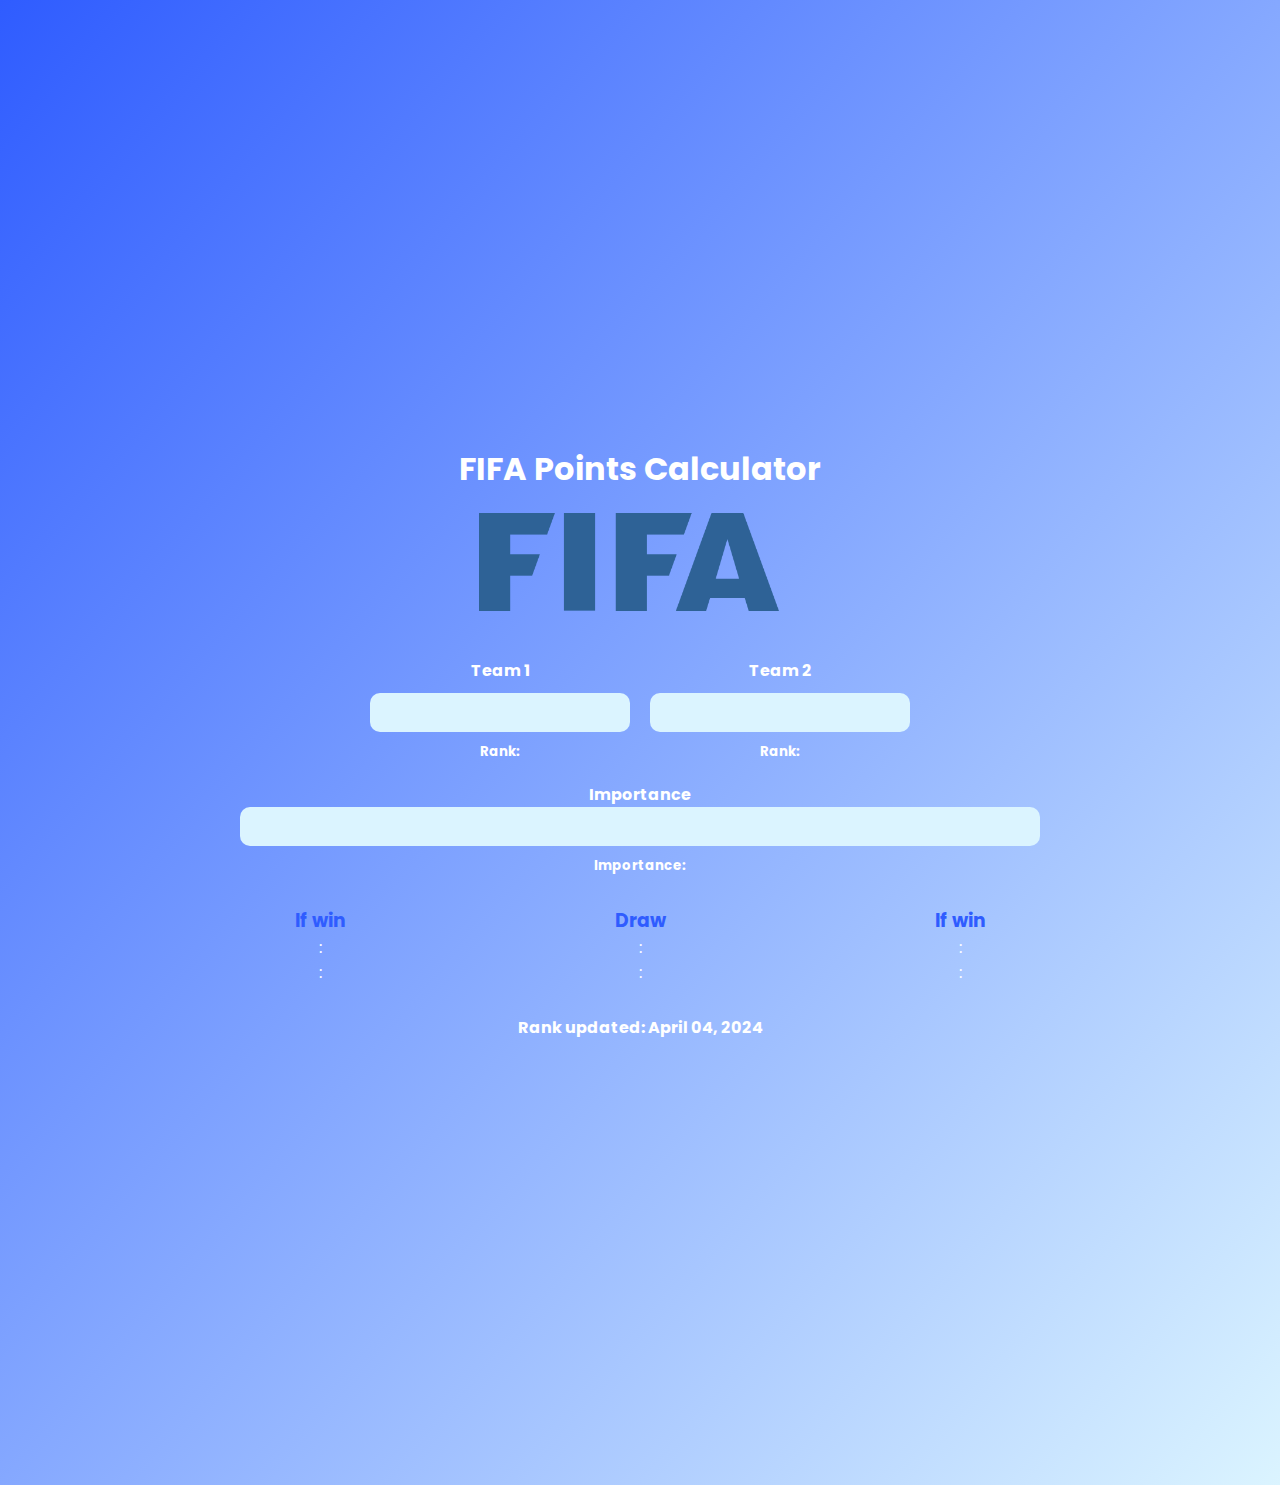
<file: fifa.html>
<!DOCTYPE html>
<html lang="en">
  <head>
    <meta charset="UTF-8" />
    <meta name="viewport" content="width=device-width, initial-scale=1.0" />
    <title>FIFA Points Calculator</title>
    <link rel="stylesheet" href="fifa.css" />
    <link rel="preconnect" href="https://fonts.googleapis.com" />
    <link rel="preconnect" href="https://fonts.gstatic.com" crossorigin />
    <link
      href="https://fonts.googleapis.com/css2?family=Poppins:ital,wght@0,100;0,200;0,300;0,400;0,500;0,600;0,700;0,800;0,900;1,100;1,200;1,300;1,400;1,500;1,600;1,700;1,800;1,900&display=swap"
      rel="stylesheet"
    />
  </head>
  <body>
    <section>
      <div class="container">
        <div class="title">
          <div class="text">
            <h1>FIFA Points Calculator</h1>
          </div>
          <div class="logo">
            <img src="FIFA.png" alt="" />
          </div>
        </div>
        <!-- selecting team -->
        <div class="team">
          <div class="team-a" id="team-a">
            <div class="name"><h4>Team 1</h4></div>
            <select id="teamslctd-a">
              <option value=""></option>
            </select>
            <h5>Rank: <span id="rank1"></span></h5>
            <h5 id="poinnya1"></h5>
          </div>

          <div class="team-b" id="team-b">
            <div class="name"><h4>Team 2</h4></div>
            <select id="teamslctd-b">
              <option value=""></option>
            </select>
            <h5>Rank: <span id="rank2"></span></h5>

            <h5 id="poinnya2"></h5>
          </div>
        </div>

        <!-- selecting weight -->
        <div class="weight">
          <div class="urgent">
            <div class="name"><h4>Importance</h4></div>
            <select id="value">
              <option value=""></option>
            </select>
            <h5>Importance: <span id="importance"></span></h5>
          </div>
        </div>

        <!-- result -->
        <div class="result">
          <div class="a-win">
            <h3>If <span id="a-name"></span> win</h3>
            <p><span id="a-names1"></span>: <span id="a-win"></span></p>
            <p><span id="b-names1"></span>: <span id="b-lose"></span></p>
          </div>
          <div class="draw">
            <h3>Draw</h3>
            <p><span id="draw-home"></span>: <span id="home-res"></span></p>
            <p><span id="draw-away"></span>: <span id="away-res"></span></p>
          </div>

          <div class="b-win">
            <h3>If <span id="b-name"></span> win</h3>
            <p><span id="b-names"></span>: <span id="b-win"></span></p>
            <p><span id="a-names"></span>: <span id="a-lose"></span></p>
          </div>
        </div>

        <div class="update">
          <h4>Rank updated: April 04, 2024</h4>
        </div>
      </div>
    </section>
    <script src="fifa.js"></script>
  </body>
</html>
</file>
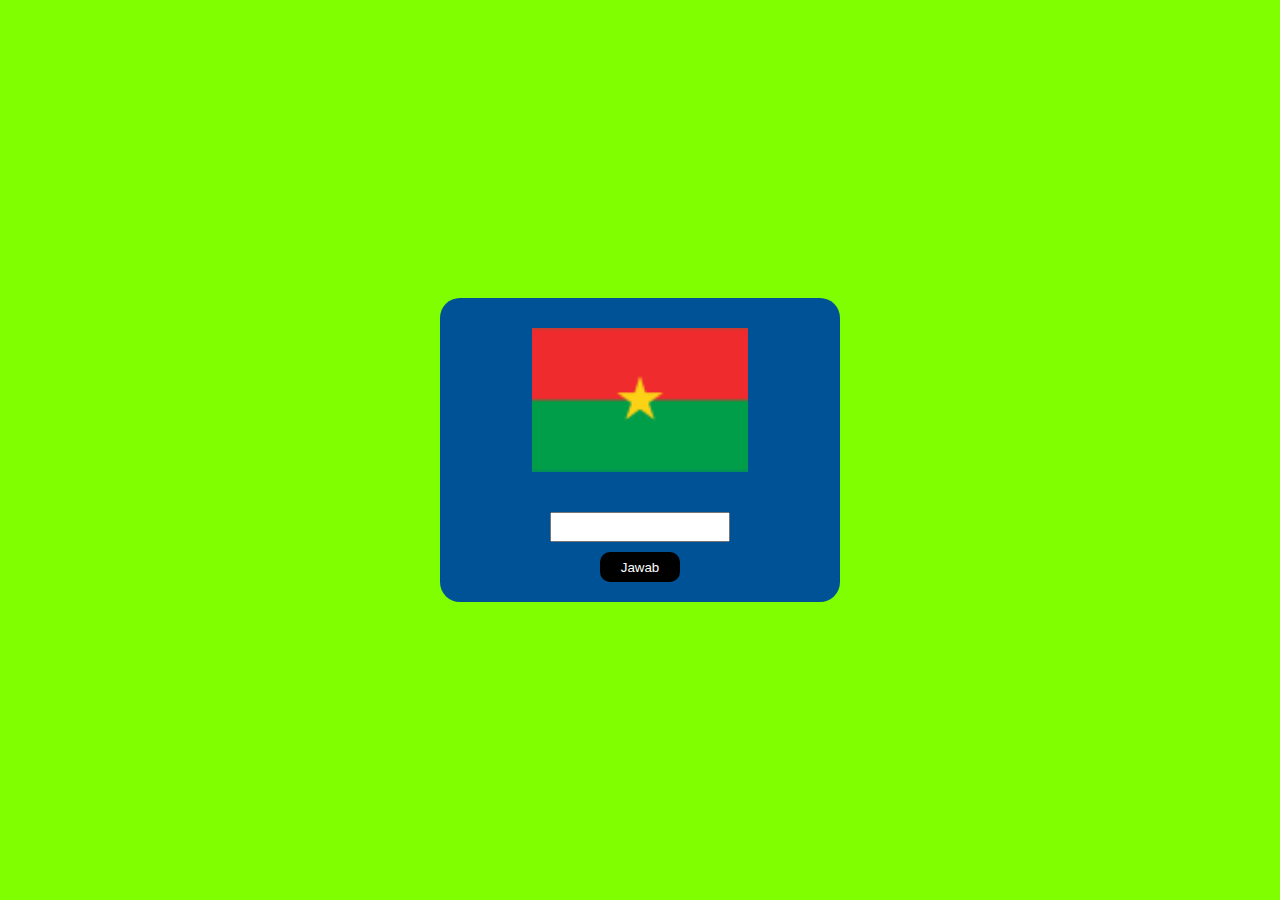
<file: flags.html>
<!DOCTYPE html>
<html lang="en">
  <head>
    <meta charset="UTF-8" />
    <meta name="viewport" content="width=device-width, initial-scale=1.0" />
    <title>Tebak Bendera</title>
    <link rel="stylesheet" href="flags.css" />
  </head>
  <body>
    <div class="soal" id="soal">
      <p id="random"></p>
      <p id="hasil"></p>

      <input type="text" id="isi" />
      <button onclick="jawab()" id="sm">Jawab</button>
      <script src="flags.js"></script>
    </div>
  </body>
</html>
</file>
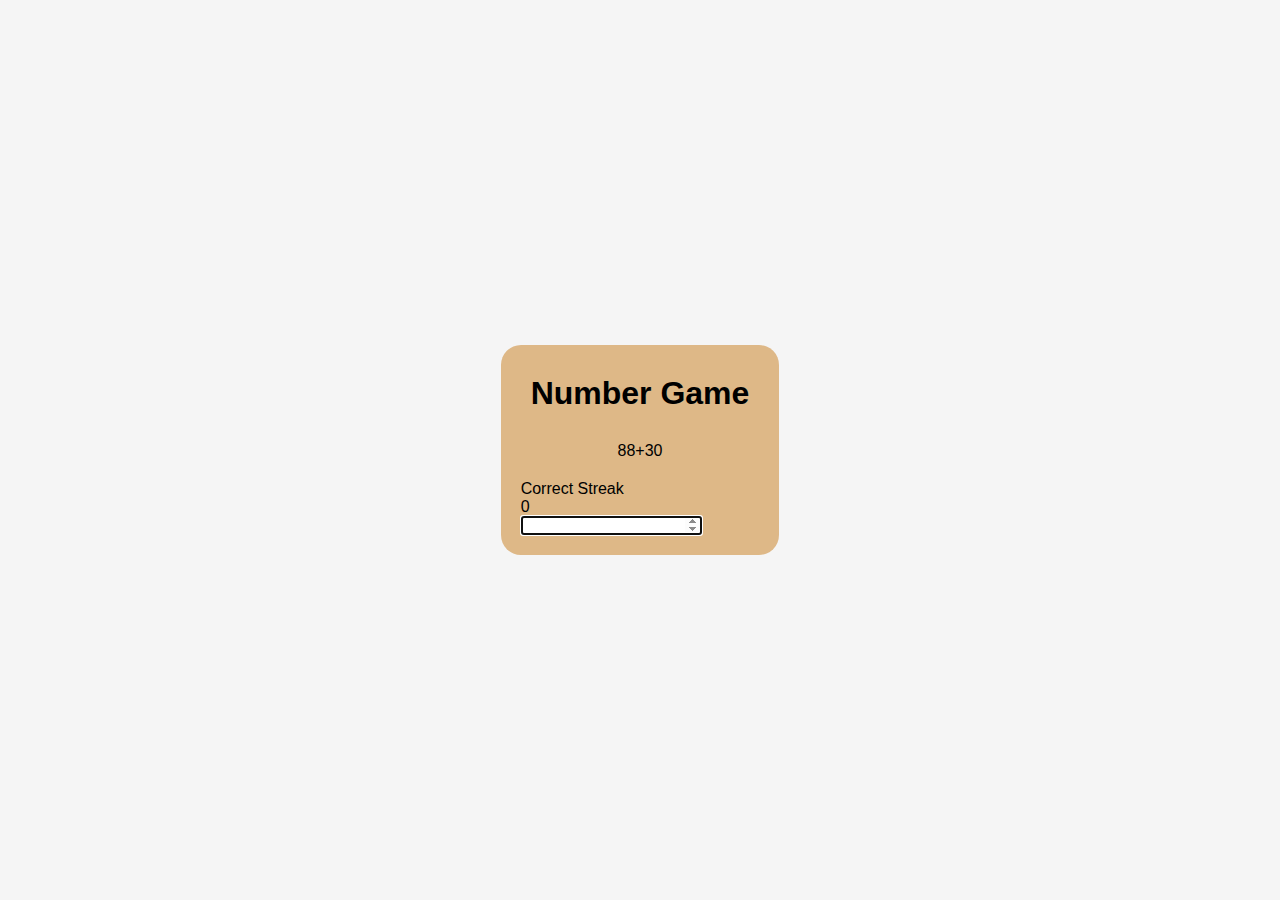
<file: game.html>
<!DOCTYPE html>
<html lang="en">
  <head>
    <meta charset="UTF-8" />
    <meta name="viewport" content="width=device-width, initial-scale=1.0" />
    <title>Number Game</title>
    <link rel="stylesheet" href="game.css" />
  </head>
  <body>
    <section>
      <div class="container">
        <div class="title">
          <h1>Number Game</h1>
        </div>
        <div class="pertanyaan">
          <form id="formnya">
            <p id="angka1"></p>
            <p>+</p>
            <p id="angka2"></p>
          </form>
          <p id="ans"></p>

          <p>Correct Streak</p>
          <p id="score"></p>
        </div>

        <div class="jawaban">
          <input autofocus id="jawaban" type="number" />
          <button type="submit" id="kir" onclick="jawab()">Kirim</button>
        </div>
      </div>
    </section>
    <script src="game.js"></script>
  </body>
</html>
</file>
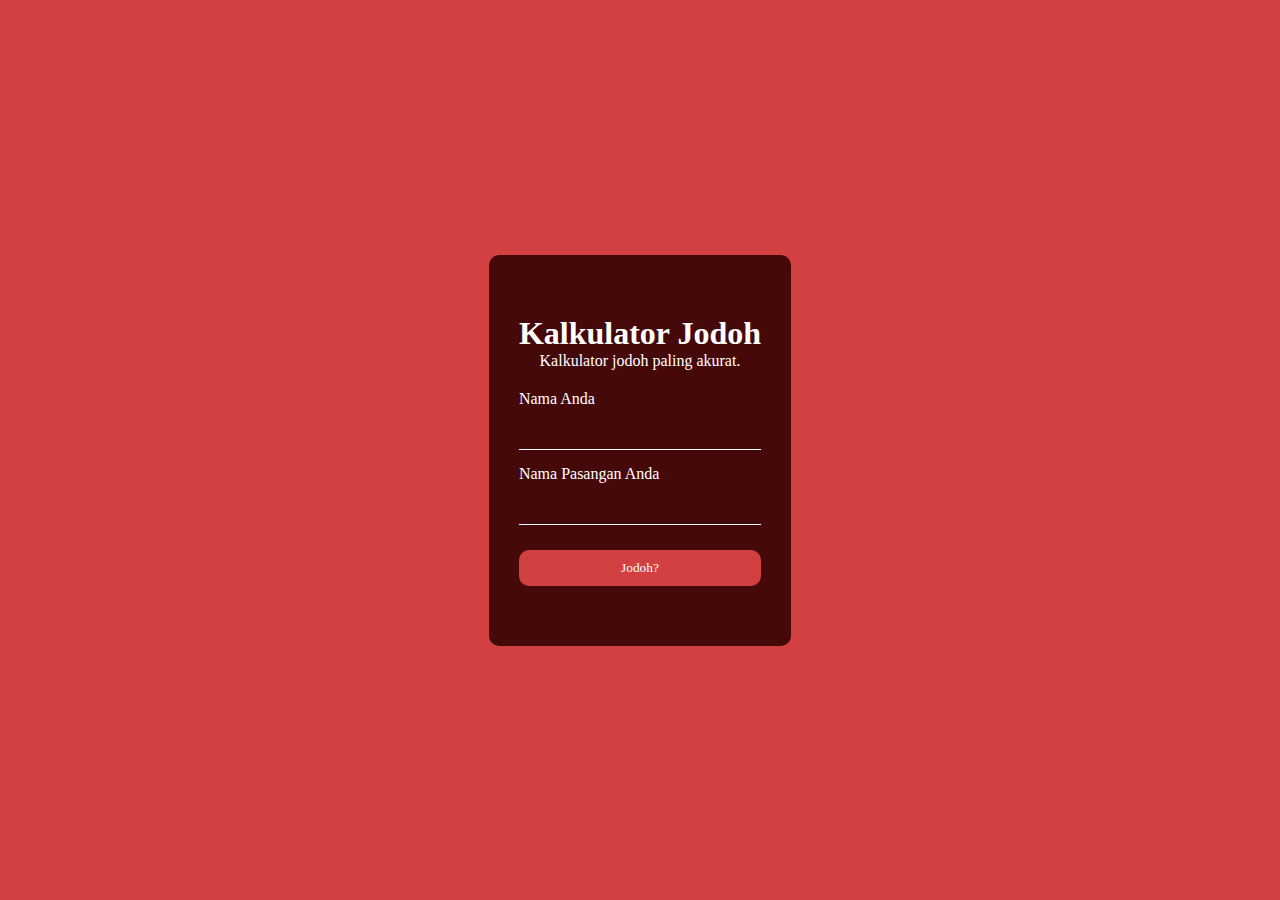
<file: jodoh.html>
<!DOCTYPE html>
<html lang="en">
  <head>
    <meta charset="UTF-8" />
    <meta name="viewport" content="width=device-width, initial-scale=1.0" />
    <title>Cek JODOH!</title>
    <link rel="stylesheet" href="jodoh.css" />
  </head>
  <body>
    <section>
      <div class="container">
        <div class="title">
          <h1>Kalkulator Jodoh</h1>
          <p>Kalkulator jodoh paling akurat.</p>
        </div>

        <div class="input" id="isi">
          <div class="namaatas">
            <p>Nama Anda</p>
            <input type="text" />
          </div>
          <div class="namabawah">
            <p>Nama Pasangan Anda</p>
            <input type="text" />
          </div>
        </div>

        <div class="hasil" id="hasil">
          <p>Peluang Jodoh Anda:</p>
          <h1 id="resper">-1%</h1>
          <p>Tidak apa, jodoh takkan kemana.</p>
        </div>

        <div class="submit" id="fsub">
          <button onclick="result()">Jodoh?</button>
        </div>

        <div class="submit-result" id="asub">
          <button onclick="location.reload()">Coba dengan yang lain?</button>
        </div>
      </div>
    </section>

    <script src="jodoh.js"></script>
  </body>
</html>
</file>
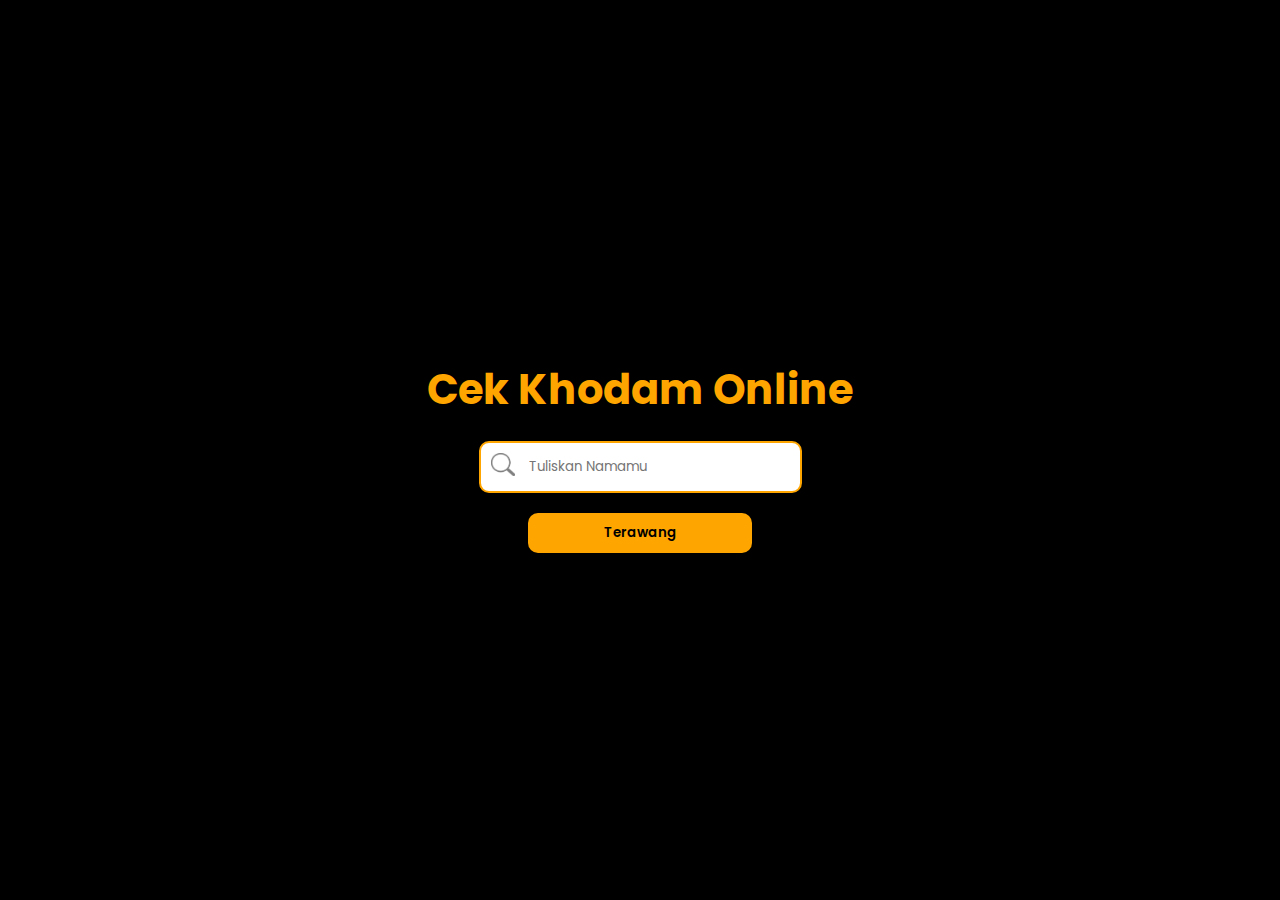
<file: khodam.html>
<!DOCTYPE html>
<html lang="en">
  <head>
    <meta charset="UTF-8" />
    <meta name="viewport" content="width=device-width, initial-scale=1.0" />
    <title>Cek KHODAM AKURAT!</title>
    <link rel="stylesheet" href="khodam.css" />
    <link rel="preconnect" href="https://fonts.googleapis.com" />
    <link rel="preconnect" href="https://fonts.gstatic.com" crossorigin />
    <link
      href="https://fonts.googleapis.com/css2?family=Poppins:ital,wght@0,100;0,200;0,300;0,400;0,500;0,600;0,700;0,800;0,900;1,100;1,200;1,300;1,400;1,500;1,600;1,700;1,800;1,900&display=swap"
      rel="stylesheet"
    />
  </head>
  <body>
    <section>
      <div class="container" id="container">
        <div class="title">
          <h1>Cek Khodam Online</h1>
        </div>
        <div class="input">
          <input type="text" placeholder="Tuliskan Namamu" id="input" />
        </div>
        <div class="button">
          <button onclick="picit()" id="picit">Terawang</button>
        </div>
      </div>

      <div class="hasil" id="hasil">
        <div class="h3">
          <h3>
            <span id="name"></span>, Khodam yang ada dalam diri kamu adalah:
          </h3>
        </div>
        <div class="khodam">
          <h1 id="khodam"></h1>
        </div>
        <div class="desc">
          <p>Hati-hati dalam menggunakan khodam anda.</p>
        </div>
        <button id="se" onclick="location.reload()">Cek Lagi</button>
      </div>
    </section>
    <script src="khodam.js"></script>
  </body>
</html>
</file>
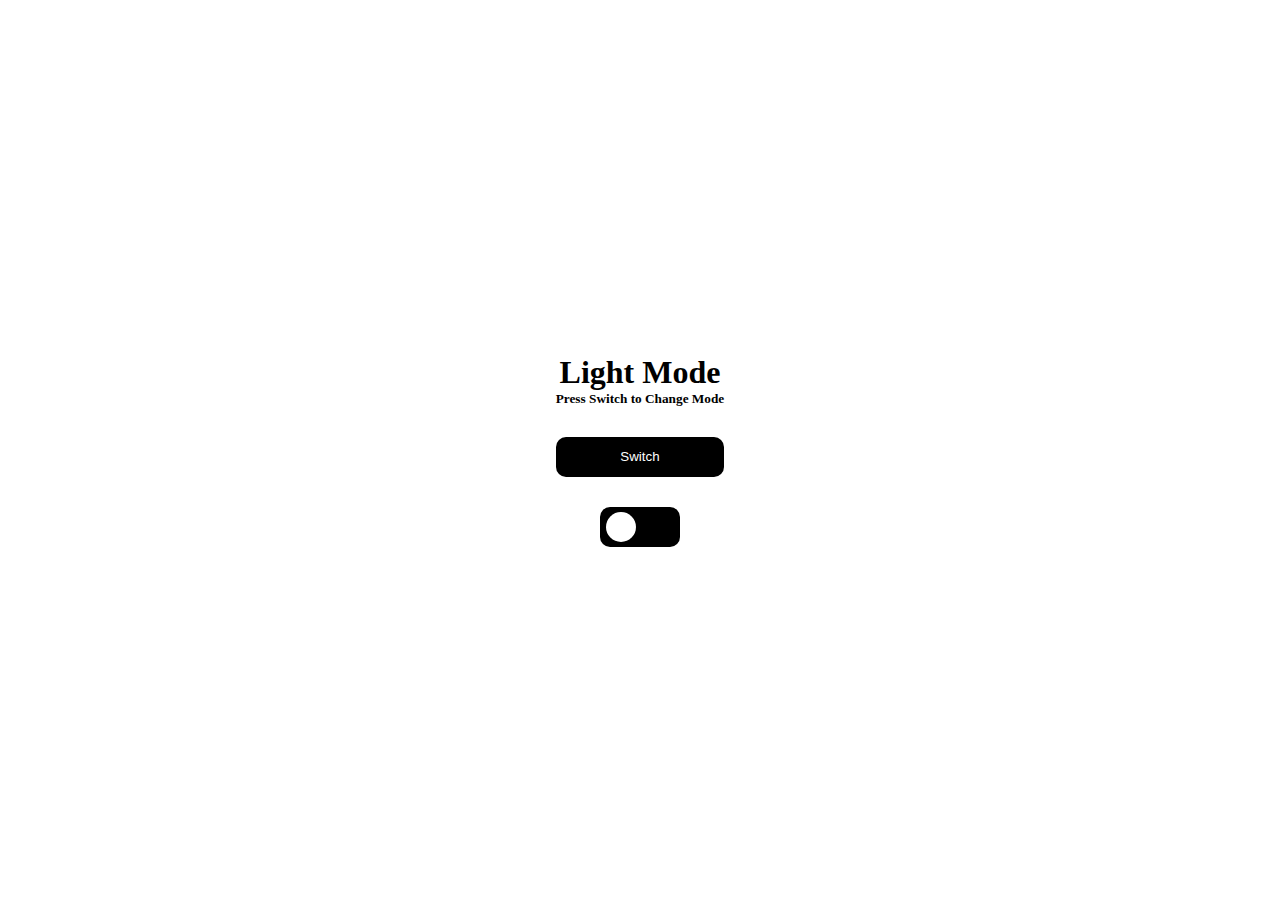
<file: lightdark.html>
<!DOCTYPE html>
<html lang="en">
  <head>
    <meta charset="UTF-8" />
    <meta name="viewport" content="width=device-width, initial-scale=1.0" />
    <title>Switch</title>
    <link rel="stylesheet" href="lightdark.css" />
  </head>
  <body id="body">
    <div class="switch">
      <h1 id="title">Light Mode</h1>
      <h5>Press Switch to Change Mode</h5>
      <button id="button" onclick="change()">Switch</button>
      <div id="ganti" class="ganti" onclick="change()">
        <div id="saklar" class="saklar"></div>
      </div>
    </div>
    <script>
      x = 0;
      function change() {
        if (x == 0) {
          document.getElementById("body").style.backgroundColor = "black";
          document.getElementById("body").style.color = "white";
          document.getElementById("button").style.backgroundColor = "white";
          document.getElementById("button").style.color = "black";
          document.getElementById("ganti").style.backgroundColor = "white";
          document.getElementById("saklar").style.backgroundColor = "black";
          document.getElementById("ganti").style.justifyContent = "right";
          document.getElementById("title").innerHTML = "Nigga Mode";
          x = 1;
        } else if (x == 1) {
          document.getElementById("body").style.backgroundColor = "white";
          document.getElementById("button").style.backgroundColor = "black";
          document.getElementById("button").style.color = "white";
          document.getElementById("ganti").style.backgroundColor = "black";
          document.getElementById("saklar").style.backgroundColor = "white";
          document.getElementById("ganti").style.justifyContent = "left";

          document.getElementById("title").innerHTML = "Light Mode";
          document.getElementById("body").style.color = "black";
          x = 0;
        }
      }
    </script>
  </body>
</html>
</file>
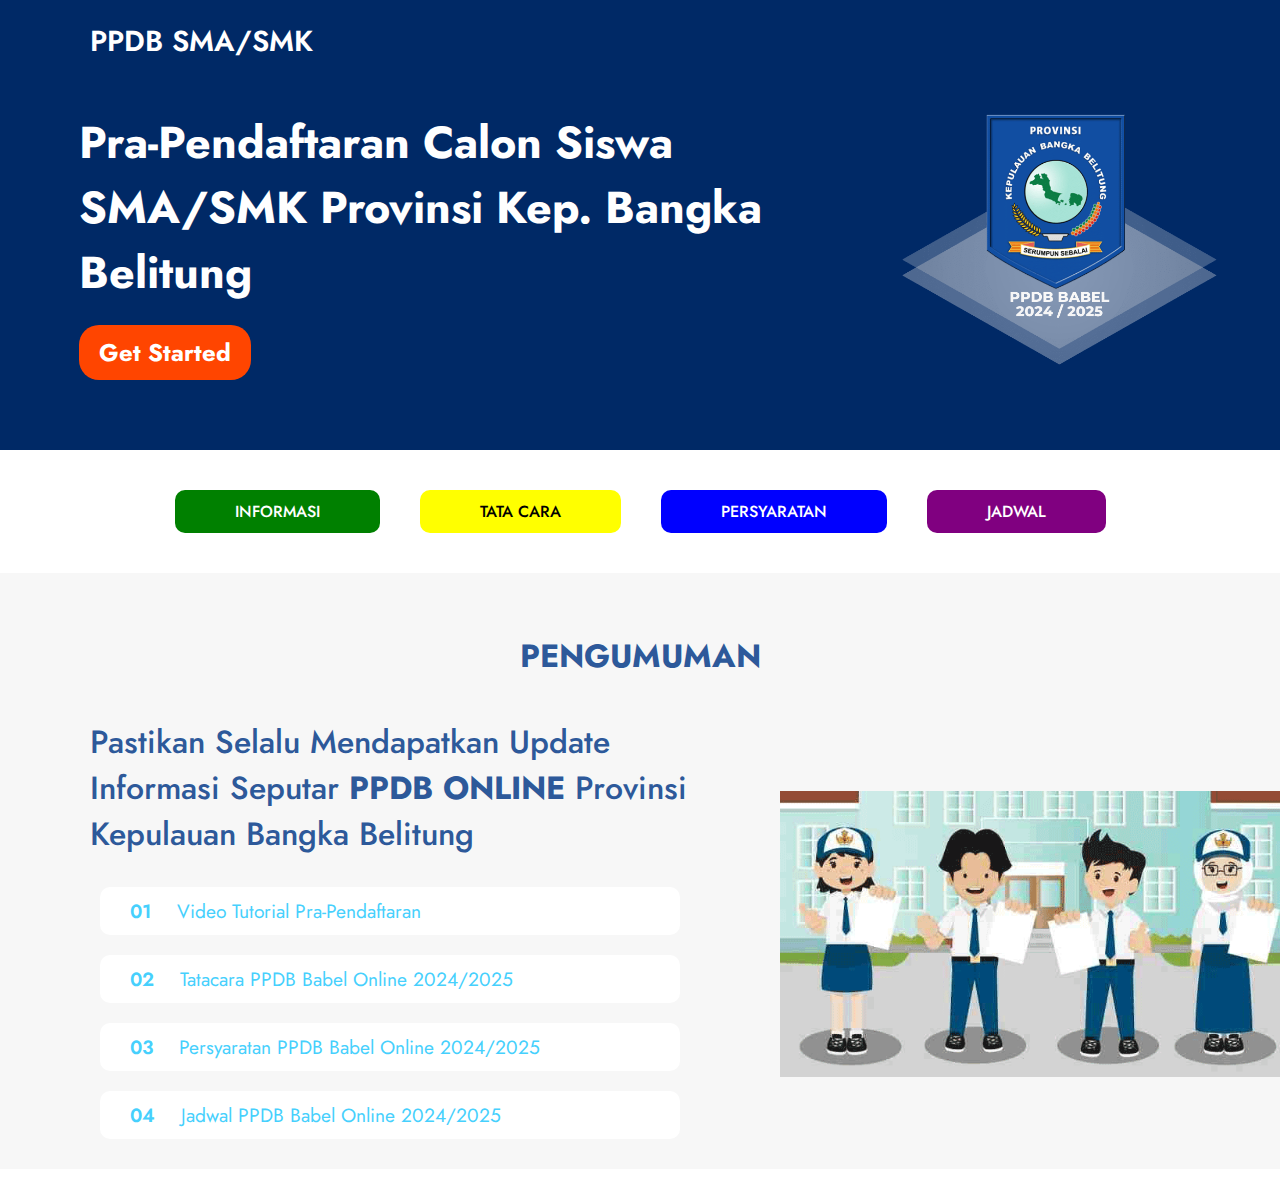
<file: ppdb.html>
<!DOCTYPE html>
<html lang="en">
  <head>
    <meta charset="UTF-8" />
    <meta name="viewport" content="width=device-width, initial-scale=1.0" />
    <title>PPDB 2024 Babel</title>
    <link rel="stylesheet" href="ppdb.css" />
    <link rel="preconnect" href="https://fonts.googleapis.com" />
    <link rel="preconnect" href="https://fonts.gstatic.com" crossorigin />
    <link rel="preconnect" href="https://fonts.googleapis.com" />
    <link rel="preconnect" href="https://fonts.gstatic.com" crossorigin />
    <link
      href="https://fonts.googleapis.com/css2?family=Jost:ital,wght@0,100..900;1,100..900&display=swap"
      rel="stylesheet"
    />
  </head>
  <body>
    <div class="container">
      <!-- NAVBAR -->
      <div class="navbar">
        <div class="title">
          <h1>PPDB SMA/SMK</h1>
        </div>
      </div>

      <!-- HERO -->
      <div class="hero">
        <div class="logo-babel">
          <img src="babel-img.png" alt="" />
        </div>
        <div class="title">
          <div class="text">
            <h1>
              Pra-Pendaftaran Calon Siswa SMA/SMK Provinsi Kep. Bangka Belitung
            </h1>
            <a href="">Get Started</a>
          </div>
        </div>
      </div>

      <!-- MENU -->
      <div class="menu">
        <a href="" id="hi">INFORMASI</a>
        <a href="" id="ku">TATA CARA</a>
        <a href="" id="bi">PERSYARATAN</a>
        <a href="" id="pi">JADWAL</a>
      </div>

      <!-- PENGUMUMAN -->
      <div class="pengumuman">
        <div class="title">
          <div class="tulisan">
            <h1>PENGUMUMAN</h1>
          </div>
        </div>
        <div class="content">
          <div class="img">
            <img src="persyaratan-ppdb.png" alt="" />
          </div>
          <div class="list">
            <div class="text">
              Pastikan Selalu Mendapatkan Update Informasi Seputar
              <span>PPDB ONLINE</span>
              Provinsi Kepulauan Bangka Belitung
            </div>
            <div class="thelist">
              <a href=""><span>01</span> Video Tutorial Pra-Pendaftaran</a>
              <a href=""
                ><span>02</span> Tatacara PPDB Babel Online 2024/2025</a
              >
              <a href=""
                ><span>03</span> Persyaratan PPDB Babel Online 2024/2025</a
              >
              <a href=""><span>04</span> Jadwal PPDB Babel Online 2024/2025</a>
            </div>
          </div>
        </div>
      </div>
    </div>
  </body>
</html>
</file>
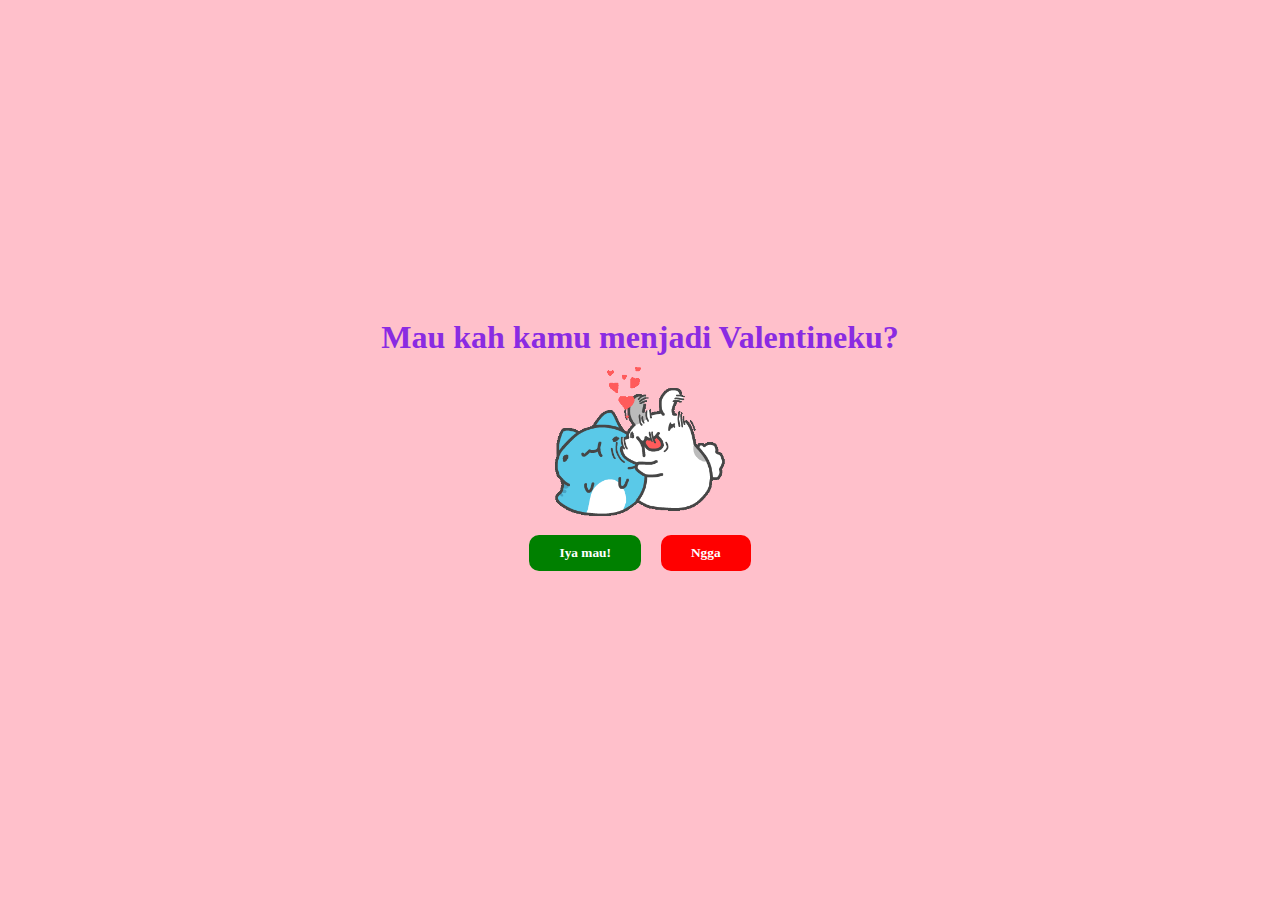
<file: valentine.html>
<!DOCTYPE html>
<html lang="en">
  <head>
    <meta charset="UTF-8" />
    <meta name="viewport" content="width=device-width, initial-scale=1.0" />
    <title>Hehehe...</title>
    <style>
      * {
        font-family: Poppins;
        margin: 0;
        padding: 0;
        box-sizing: border-box;
      }
      body {
        width: 100%;
        height: 100vh;
        display: flex;
        justify-content: center;
        align-items: center;
        background-color: pink;
      }
      .default {
        display: flex;
        justify-content: center;
        align-items: center;
        flex-direction: column;
        text-align: center;
        color: blueviolet;
        width: 60%;
      }
      .yes {
        display: none;
        justify-content: center;
        align-items: center;
        flex-direction: column;
        text-align: center;
        width: 60%;
        color: blueviolet;
      }
      .button button {
        margin: 10px;
      }
      #ya {
        border: none;
        background-color: green;
        padding: 10px 30px;
        color: white;
        border-radius: 10px;
        cursor: pointer;
        font-weight: bold;
      }
      #no {
        border: none;
        background-color: red;
        padding: 10px 30px;
        color: white;
        font-weight: bold;
        border-radius: 10px;
        cursor: pointer;
      }
    </style>
  </head>
  <body>
    <div class="default" id="default">
      <h1>Mau kah kamu menjadi Valentineku?</h1>
      <img
        src="LINE Official Stickers - BugCat-Capo_ What to eat_ Example with GIF Animation.gif"
        width="200px"
      />
      <div class="button">
        <button id="ya" onclick="yes()">Iya mau!</button
        ><button id="no" onclick="klik()">Ngga</button>
      </div>
    </div>
    <div class="yes" id="yes">
      <h1>Horeeeeee :))))</h1>
      <img
        src="LINE Official Stickers - BugCat-Capo_ What to eat_ Example with GIF Animation.gif"
        width="200px"
      />
    </div>
    <script>
      tinggi = 10;
      lebar = 30;
      counter = 0;
      function klik() {
        tinggi *= 10;
        lebar *= 10;
        document.getElementById("no").innerHTML = "Beneran ngga mau? :(";
        document.getElementById("ya").style.padding =
          tinggi + "px " + lebar + "px";
        tinggi *= 10;
        lebar *= 10;
      }
      function yes() {
        document.getElementById("default").style.display = "none";
        document.getElementById("yes").style.display = "flex";
      }
    </script>
  </body>
</html>
</file>
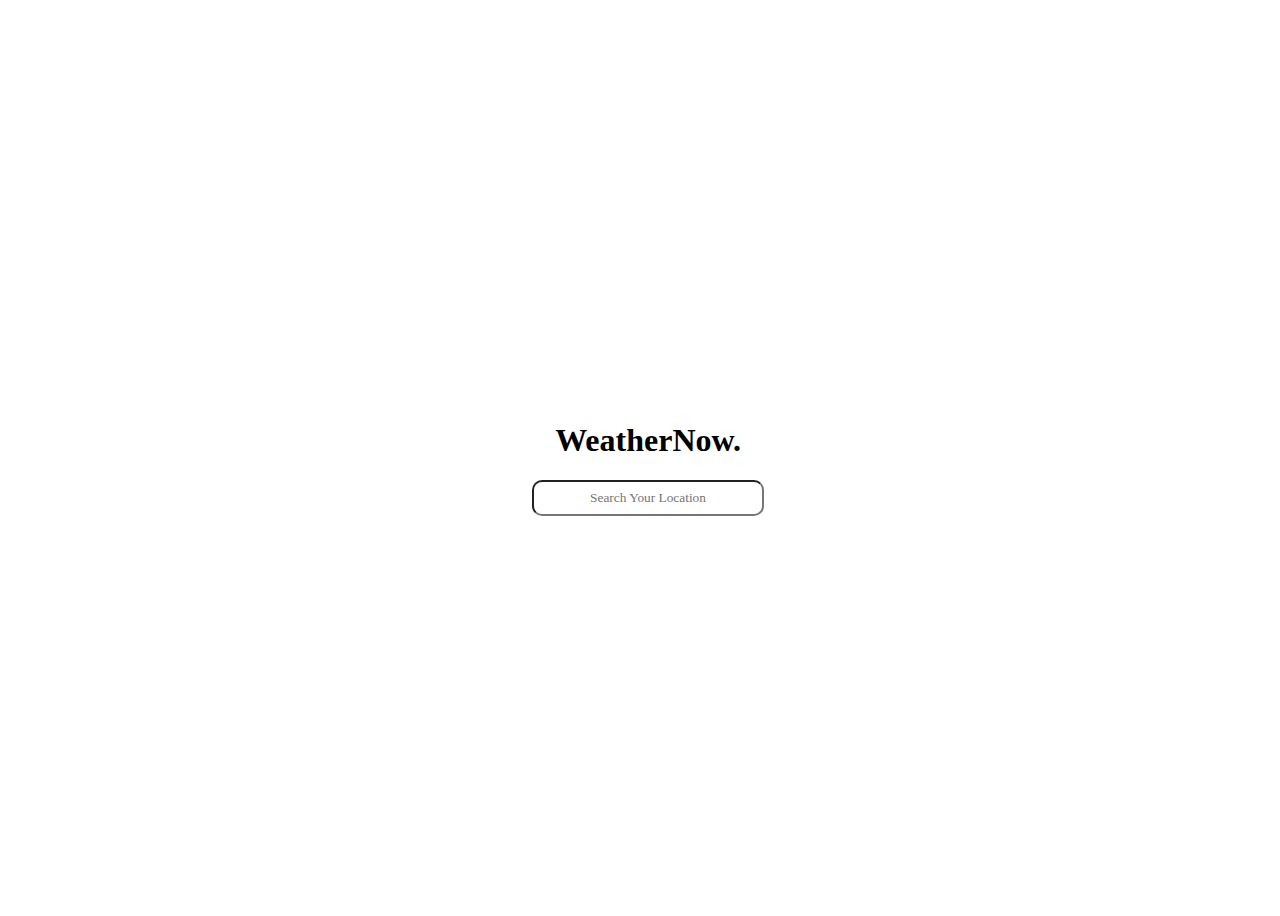
<file: weathernow.html>
<!DOCTYPE html>
<html lang="en">
  <head>
    <meta charset="UTF-8" />
    <meta name="viewport" content="width=device-width, initial-scale=1.0" />
    <title>WeatherNow.</title>
  </head>
  <body> 
    <div class="content">
      <h1>WeatherNow.</h1>
      
      <div class="searchbar">
      <input id="lokasi" type="text" placeholder="Search Your Location" />
        <div class="dropdown" id="dropdown">
          <p id="saran"></p>
        </div>
      </div>
    </div>

    <div class="right" id="right">
      <div class="box" id="box">
        <div class="city" id="city"></div>
        <div class="weather" id="weather">
          <div class="weather-icon" id="weather-icon"></div>
          <div class="weather-detail" id="weather-detail"></div>
        </div>
        <div class="stats" id="stats"></div>
      </div>
      <div class="close" id="close" onclick="tutup()"><h5>X</h5></div>
    </div>
  </body>
</div>

  <style>
    * {
      font-family: 'Poppins';
    }
    body {
      width: 100%;
      height: 100vh;
      display: flex;
      align-items: center;
      justify-content: center;
      flex-direction: row;
      flex-wrap: wrap;
    }
    .content {
      display: flex;
      margin: 10px;
      justify-content: center;
      align-items: center;
      flex-direction: column;
      height: 400px;
      width: 400px;
    }
    .right {
      position: fixed;
      top: 0;
      left: 0;
      width: 100%;
      height: 100%;
      display: none;
      align-items: center;
      justify-content: center;
      flex-direction: column;
      z-index: 1000;
      background-color: rgba(0, 0, 0, 0.7);
    }

    .close {
       width: 290px;
      background-color: grey;
      color: white;
      border-radius: 10px;
      text-align: center;
      margin: 5px 0;
    }
    .close:hover {
      cursor: pointer;
    }
    .searchbar {
      width: 80%;
      display: flex; 
      justify-content: center;
      align-items: center;
      flex-direction: column;
      position: relative;

    }
    .city {text-align: center;}
    .box {
      width: 250px;
      border: 2px solid black;
      border-radius: 10px;
      padding: 10px 20px;
      box-shadow: 0px 8px 16px 0px rgba(0,0,0,0.2);
      background-color: white;
    }

    #lokasi {
      width: 70%;
      height: 30px;
      text-align: center;
      border-radius: 10px;
    }
    .dropdown {
    background-color: #f1f1f1;
  position: absolute;
  min-width: 160px;
  box-shadow: 0px 8px 16px 0px rgba(0,0,0,0.2);
  z-index: 1;
  width: 70%;
  text-align: center; z-index: 1000; display: none;
  flex-direction: column; overflow-y: auto;  top: 100%;
}
.weather {
  display: flex;
  flex-direction: row;
  align-items: center;
  justify-content: center;
}

.stats p {
  border-bottom: .01px solid grey;
  padding-bottom: 4px;
}

.dropdown p {cursor: pointer; background-color: white; display: absolute;}
.dropdown p:hover {background-color: blue; color: white;}
input #lokasi {      text-align: center;}
.hasil {background-color: white; display: flex; align-items: center; justify-content: center; flex-wrap: wrap;}
.cuaca,.detail, .fix {width: 400px;display: flex; align-items: center; justify-content: center;}
  .fix  {display: flex; flex-direction: column;} .suhu {display: flex;}
.text {display: block;}

</style>
  <script>
    const API = "77d775e6c34540f296733517253006";

// ENTER INPUT
document.getElementById("lokasi").addEventListener("keydown", (e) => {
  if (e.key === "Enter") {
    const inputValue = e.target.value.trim();
    data(inputValue);
  }
});

  //SEARCH
  document.getElementById("lokasi").addEventListener("input", (e) => {
  const saranList = document.getElementById("saran");
  const inputValue = e.target.value.trim();
  document.getElementById('dropdown').style.display = "flex";

  fetch(`https://api.weatherapi.com/v1/search.json?key=${API}&q=${inputValue}`)
  .then((response) => response.json())
  .then((data) => {
      let html = "";
      data.forEach((kota) => {
        html += `<p onclick="data('${kota.name}')">${kota.name}, ${kota.country}</p>`;
      });
      saranList.innerHTML = html;})
  });

  //CLOSE
  function tutup() {
      document.getElementById('right').style.display = 'none';
      console.log(1);
  }

  //WEATHER DATA
    function data(lokasi) {
      document.getElementById('right').style.display = 'flex';
      const saranList = document.getElementById("saran");
      saranList.innerHTML = "";
  document.getElementById('dropdown').style.display = "none";

      document.getElementById("lokasi").value = "";
      const city = document.getElementById("city");
      const weather_icon = document.getElementById("weather-icon");
      const weather_detail = document.getElementById("weather-detail");
      const stats = document.getElementById("stats");

      fetch(
        `https://api.weatherapi.com/v1/current.json?key=${API}&q=${lokasi}&aqi=yes`
      ) 
        .then((response) => response.json())
        .then((data) => {
          city.innerHTML = `<h3>${data.location.name}, ${data.location.country}</h3>`;

          weather_icon.innerHTML = `
          <img src="${data.current.condition.icon}" height="100"></img>`;

          weather_detail.innerHTML = `
          <p> ${data.current.condition.text}  <br> ${data.current.temp_c}°C </p>`;

          
          stats.innerHTML = `
           <p>Feels Like: ${data.current.feelslike_c}°C</p>
           <p>Wind Speed: ${data.current.wind_kph} kph</p>
           <p>Humidity: ${data.current.humidity}%</p>
           <p>Last Updated: ${data.current.last_updated}</p>
           `;
        });
    }
  </script>
</html>
</file>
<file: fifa.css>
* {
  padding: 0;
  margin: 0;
  box-sizing: border-box;
  font-family: "Poppins";
}

section {
  width: 100%;
  height: 165vh;
  padding: 100px 0;
  display: flex;
  justify-content: center;
  align-items: center;
  background-image: linear-gradient(to bottom right, #2f5cff, #dbf4ff);
}

.container {
  color: white;
  display: flex;
  flex-direction: column;
  justify-content: center;
  align-items: center;
}

.title .text {
  text-align: center;
}

.title .logo img {
  width: 300px;
  margin: 20px;
}
.container .team {
  display: flex;
  position: relative;
  height: auto;
  flex-wrap: wrap;
  justify-content: center;
  align-items: center;
}

.team .team-a,
.team-b {
  display: flex;
  flex-direction: column;
  text-align: center;
  margin: 20px 0;
}

.team .team-a select,
.team-b select {
  width: 260px;
  border: none;
  appearance: none;
  padding: 10px 20px;
  border-radius: 10px;
  background-color: #dbf4ff;
  color: #2f5cff;
  outline: none;
  margin: 10px;
  font-weight: 600;
  text-align: center;
}
.weight {
  width: 100%;
  display: flex;
  justify-content: center;
  align-items: center;
}
.weight .urgent {
  text-align: center;
  width: 80%;
  display: flex;
  flex-direction: column;
}

.weight .urgent select {
  width: 100%;
  border: none;
  appearance: none;
  padding: 10px 20px;
  border-radius: 10px;
  background-color: #dbf4ff;
  font-weight: 500;
  text-align: center;
  color: #2f5cff;
  outline: none;
  margin-bottom: 10px;
}

.result {
  display: flex;
  flex-direction: row;
  position: relative;
  height: auto;
  flex-wrap: wrap;
  justify-content: center;
  align-items: center;
  margin: 20px;
}

.result h3 {
  color: #2f5cff;
}
.result div {
  margin: 10px;
  width: 300px;
  text-align: center;
}
</file>
<file: flags.css>
* {
  box-sizing: border-box;
  margin: 0;
  padding: 0;
}

body {
  width: 100%;
  height: 100vh;
  display: flex;
  justify-content: center;
  align-items: center;
  background-color: chartreuse;
}

.soal {
  width: 400px;
  display: flex;
  justify-content: center;
  align-items: center;
  flex-direction: column;
  background-color: rgb(0, 82, 150);
  padding: 20px;
  border-radius: 20px;
}

.soal p {
  width: 100%;
  display: flex;
  justify-content: center;
  align-items: center;
  margin: 10px;
}

.soal input {
  text-align: center;
  width: 50%;
  height: 30px;
  font-weight: 700;
  margin: 10px;
}

.soal button {
  width: 50%;
  background-color: black;
  color: white;
  border: none;
  width: 80px;
  height: 30px;
  border-radius: 10px;
}

.soal img {
  width: 60%;
}
</file>
<file: game.css>
* {
  padding: 0;
  margin: 0;
  box-sizing: border-box;
  font-family: "Poppins", sans-serif;
}

section {
  width: 100%;
  height: 100vh;
  background-color: whitesmoke;
  display: flex;
  justify-content: center;
  align-items: center;
}

.container {
  background-color: burlywood;
  padding: 20px;
  border-radius: 20px;
  color: black;
}

.title {
  text-align: center;
  padding: 10px;
}
.pertanyaan form {
  display: flex;
  flex-direction: row;
  padding: 20px;
  justify-content: center;
  align-items: center;
}

.jawaban button {
  display: none;
}
</file>
<file: jodoh.css>
* {
  padding: 0;
  margin: 0;
  box-sizing: border-box;
  font-family: "Poppins";
}

section {
  background-color: #d34042;

  width: 100%;
  height: 100vh;
  display: flex;
  justify-content: center;
  align-items: center;
}

.container {
  padding: 60px 30px;
  color: white;
  background-color: #460909;

  border-radius: 10px;
}

.container .title {
  text-align: center;
  margin-bottom: 20px;
}

.container .input {
  margin: 10px 0;
}
.container .hasil {
  display: none;
}

.container .submit {
  width: 100%;
  margin-top: 20px;
}

.container .submit button {
  width: 100%;
  border: none;
  background-color: #d34042;
  color: white;
  padding: 10px 0;
  cursor: pointer;
  border-radius: 10px;
}

.container .submit-result {
  display: none;
}

#asub button {
  width: 100%;
  border: none;
  background-color: #d34042;
  color: white;
  padding: 10px 0;
  cursor: pointer;
  border-radius: 10px;
  margin-top: 20px;
}

.hasil {
  text-align: center;
}

.hasil h1 {
  font-size: 4rem;
}

.input input {
  background-color: #460909;
  padding: 10px;
  border: none;
  color: white;
  font-weight: 600;
  border-bottom: solid 1pt white;
  margin: 5px 0;
  width: 100%;
}

.input div {
  margin: 10px 0;
}
</file>
<file: khodam.css>
* {
  padding: 0;
  margin: 0;
  box-sizing: border-box;
  font-family: "Poppins";
}

section {
  width: 100%;
  height: 100vh;
  display: flex;
  justify-content: center;
  align-items: center;
  background-color: black;
}

.container {
  width: 600px;
  display: flex;
  flex-direction: column;
  align-items: center;
  justify-content: center;
  padding: 20px;
}

.container .title {
  margin: 20px;
  color: orange;
  font-size: 1.3rem;
  text-align: center;
}

.container .input {
  margin-bottom: 20px;
}

.container .input input {
  padding: 14px;
  border-radius: 10px;
  border: solid 2pt orange;
  background-color: rgb(255, 255, 255);
  background-image: url(search.png);
  background-repeat: no-repeat;
  background-size: 24px;
  padding-left: 48px;
  background-position: 10px 10px;
}

.container .button {
  width: 100%;
  height: 50px;
  display: flex;
  justify-content: center;
}
.container .button button {
  height: 40px;
  padding: 10px 20px;
  border-radius: 10px;
  border: none;
  background-color: orange;
  color: black;
  font-weight: 600;
  width: 40%;
}

.container .button button:hover {
  background-color: white;
  color: lightseagreen;
  border: solid 1pt lightseagreen;
  cursor: pointer;
}

.hasil {
  display: none;
  width: 600px;
  text-align: center;
  padding: 20px;
}

.hasil .khodam {
  color: orange;
  font-size: 1.6rem;
}

.hasil h3,
p {
  color: white;
  margin: 10px;
}

#se {
  height: 40px;
  padding: 10px 20px;
  border-radius: 10px;
  border: none;
  background-color: orange;
  color: black;
  font-weight: 600;
  width: 40%;
  margin: 10px;
}
#se:hover {
  background-color: white;
  color: lightseagreen;
  border: solid 1pt lightseagreen;
  cursor: pointer;
}
</file>
<file: lightdark.css>
* {
  margin: 0;
  padding: 0;
  box-sizing: border-box;
}
body {
  font-family: "Poppins";
  width: 100%;
  height: 100vh;
  display: flex;
  align-items: center;
  justify-content: center;
  background-color: white;
  color: black;
}
.switch {
  display: flex;
  flex-direction: column;
  justify-content: center;
  align-items: center;
  margin: 20px;
}
button {
  margin: 30px;
  background-color: black;
  color: white;
  width: 100%;
  height: 40px;
  border: none;
  border-radius: 10px;
}
.ganti {
  display: flex;
  align-items: center;
  justify-content: left;
  padding: 10px 6px;
  width: 80px;
  height: 40px;
  border-radius: 10px;
  background-color: black;
}
.saklar {
  width: 30px;
  height: 30px;
  border-radius: 50%;
  background-color: white;
}
</file>
<file: ppdb.css>
* {
  padding: 0;
  margin: 0;
  box-sizing: border-box;
}

body {
  font-family: "Jost", sans-serif;
  display: block;
  height: 100%;
}

.navbar {
  background-color: hsl(216, 100%, 20%);
  position: fixed;
  padding: 20px 0;
  display: flex;
  width: 100%;
  flex-wrap: wrap;
  justify-content: space-between;
  z-index: 1002;
}
.navbar .title {
  color: white;
  margin-left: 7%;
  font-size: 0.9rem;
}

.navbar .title h1 {
  font-weight: 600;
}
.navbar .list {
  margin-top: 10px;
  margin-right: 80px;
}

.navbar .list a {
  padding: 0 20px;
  text-decoration: none;
  color: white;
  font-size: 11pt;
}

.navbar .list a:hover {
  color: pink;
}

.navbar .list #get {
  padding: 8px 16px;
  border: solid 2pt pink;
  border-radius: 60px;
  font-weight: 600;
  font-size: 12pt;
}

.navbar .list #get:hover {
  background-color: rgb(84, 181, 219);
}

.hero {
  padding: 40px 0 10px 0;
  height: 80vh;
  background-color: hsl(216, 100%, 20%);
  display: flex;
  flex-direction: row-reverse;
  justify-content: space-evenly;
  position: relative;
  height: auto;
  flex-wrap: wrap;
}

.hero .logo-babel {
  height: 400px;
  display: flex;
  justify-content: center;
  align-items: center;
}

.hero .logo-babel img {
  height: 300px;
  padding: 20px;
}

.hero .title {
  display: flex;
  justify-content: center;
  align-items: center;
  width: 800px;
  padding: 40px;
  color: white;
}

.hero .title .text a {
  text-decoration: none;
  color: white;
  background-color: orangered;
  padding: 10px 20px;
  font-weight: 700;
  font-size: 1.5rem;
  border-radius: 20px;
}

.hero .title .text a:hover {
  background-color: rgb(73, 194, 241);
}
.hero .title .text h1 {
  margin: 0 0 30px 0;
  font-size: 2.8rem;
}

.menu {
  display: flex;
  position: relative;
  height: auto;
  flex-wrap: wrap;
  width: 100%;
  justify-content: center;
  margin-top: 20px;
}

.menu a {
  text-decoration: none;
  padding: 10px 60px;
  margin: 20px;
  color: white;
  font-weight: 500;
  border-radius: 10px;
}

.menu #hi {
  background-color: green;
}
.menu #ku {
  background-color: yellow;
  color: black;
}
.menu #bi {
  background-color: blue;
}
.menu #pi {
  background-color: purple;
}

.pengumuman {
  padding: 20px 0;
  margin: 20px 0;
  background-color: rgb(247, 247, 247);
}
.pengumuman .title {
  width: 100%;
  text-align: center;
  color: hsl(216, 55%, 39%);
  margin: 40px 0;
}

.pengumuman .content {
  display: flex;
  flex-direction: row-reverse;
  justify-content: space-between;
  position: relative;
  height: auto;
  flex-wrap: wrap;
}
.pengumuman .content .img {
  width: 500px;
  display: flex;
  justify-content: center;
  align-items: center;
}

.pengumuman .content .img img {
  width: 100%;
}
.pengumuman .content .list {
  width: 600px;
  margin-left: 7%;
}

.pengumuman .content .list .text {
  font-size: 2rem;
  font-weight: 500;
  color: hsl(216, 55%, 39%);
}

.pengumuman .content .list .text span {
  font-size: 2rem;
  font-weight: 700;
  color: hsl(216, 55%, 39%);
}

.pengumuman .content .list .thelist {
  display: flex;
  flex-direction: column;
  margin-top: 20px;
}

.pengumuman .content .list .thelist a {
  text-decoration: none;
  background-color: white;
  padding: 10px 10px;
  border-radius: 10px;
  font-size: 1.2rem;
  margin: 10px;
  font-weight: 400;
  color: rgb(70, 208, 253);
}

.pengumuman .content .list .thelist a span {
  font-weight: 600;
  margin: 0 20px;
}
</file>
